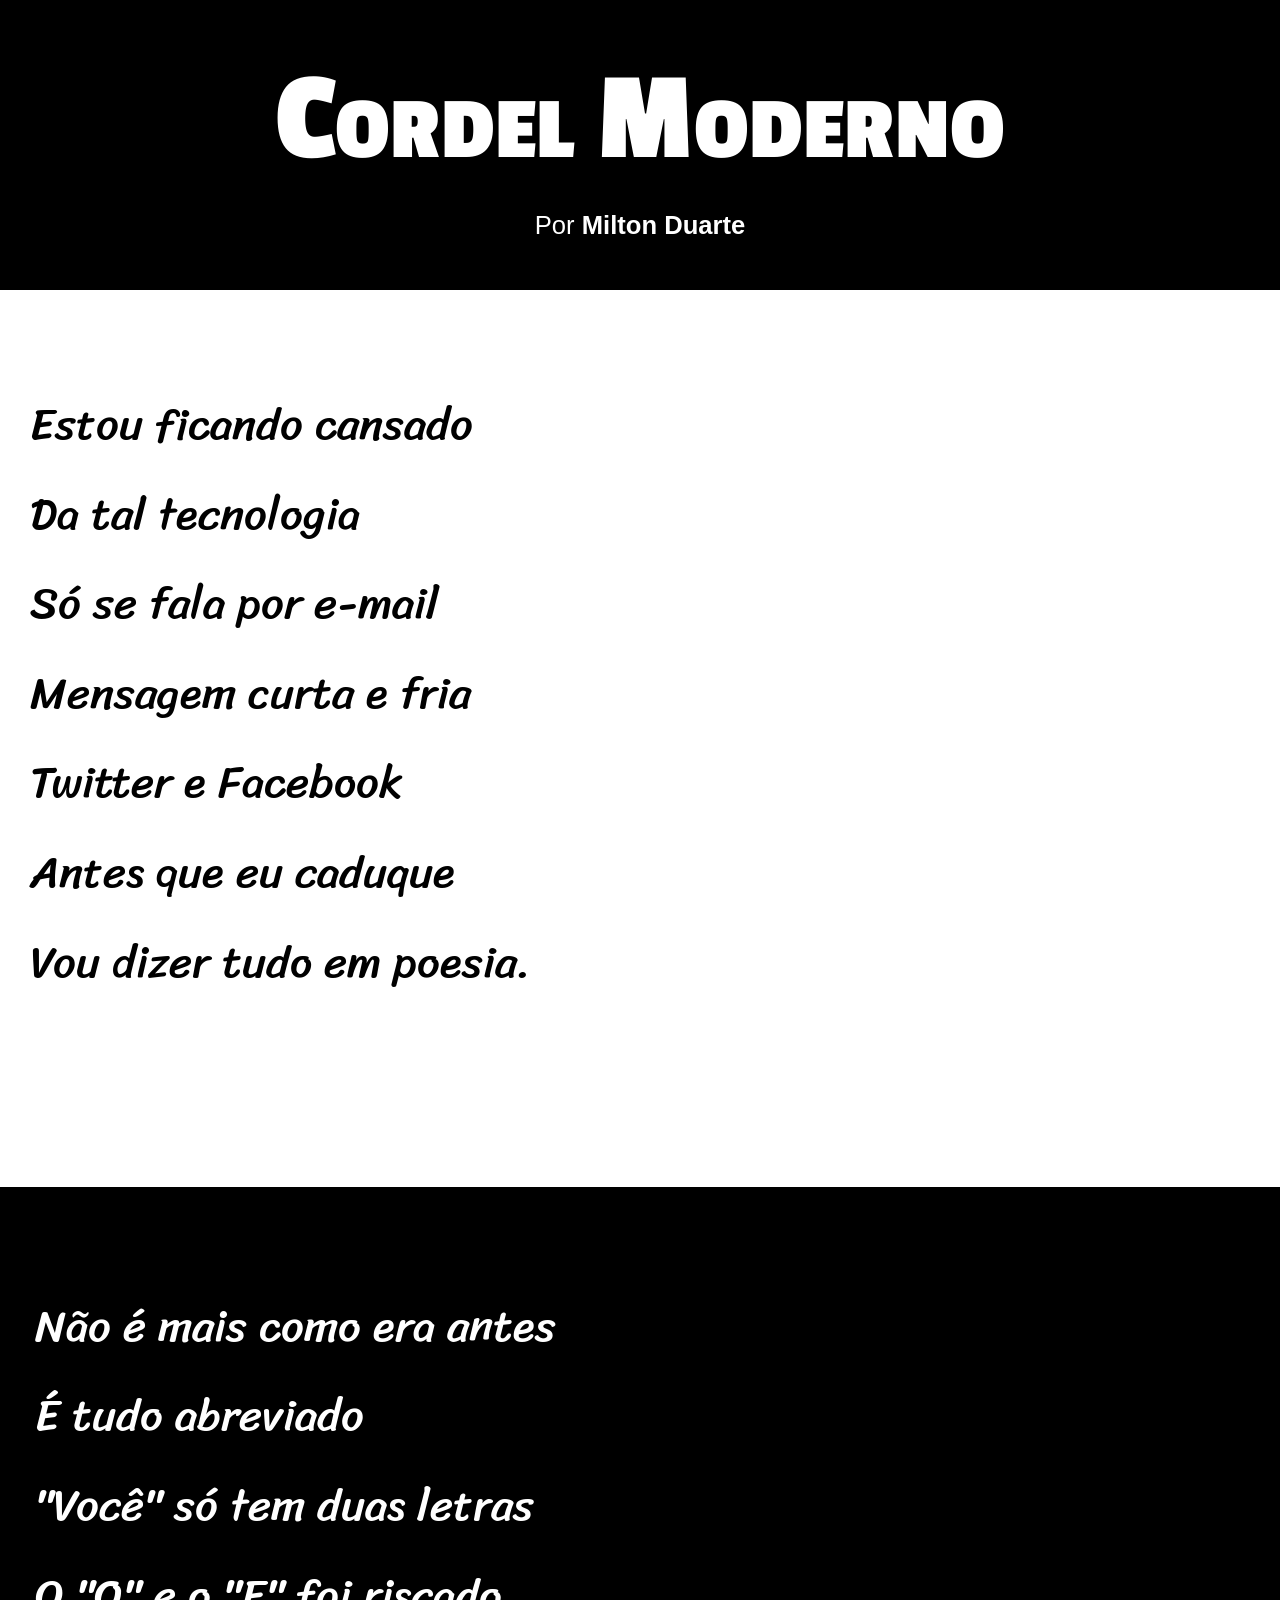
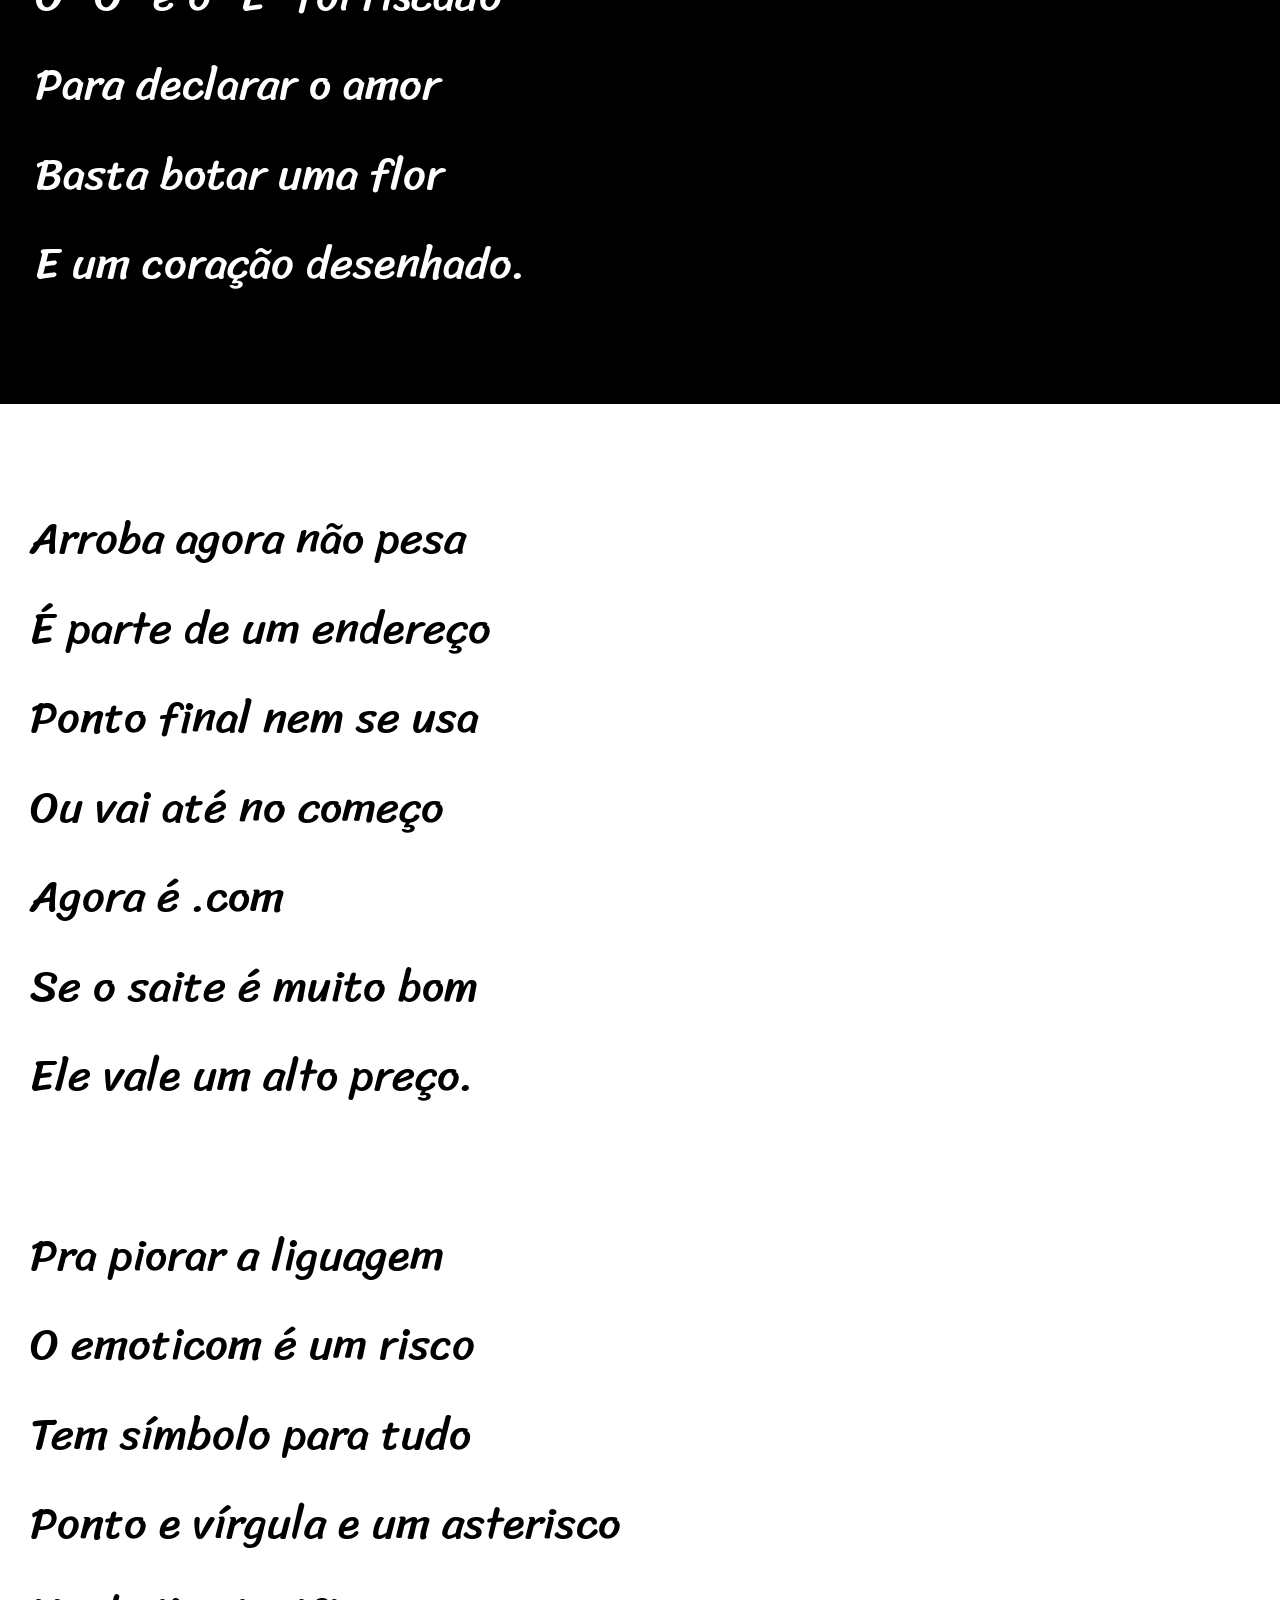
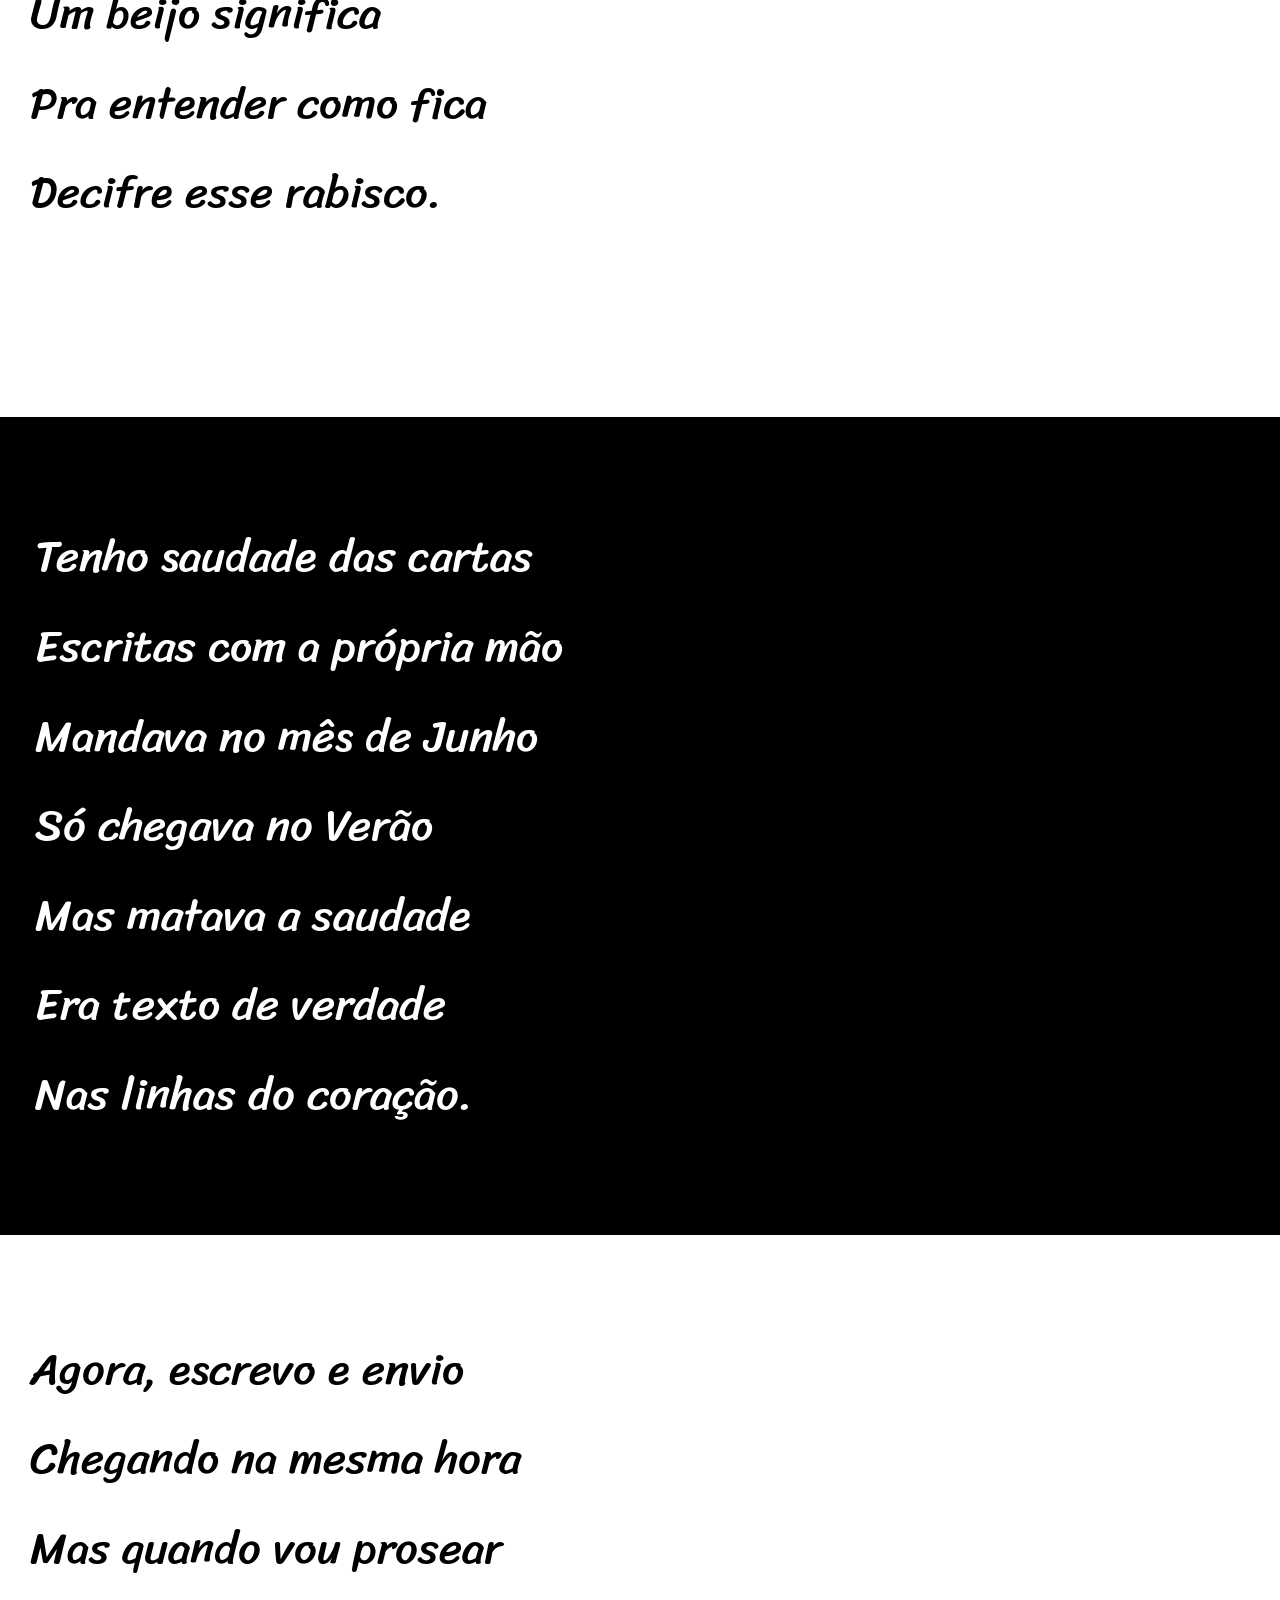
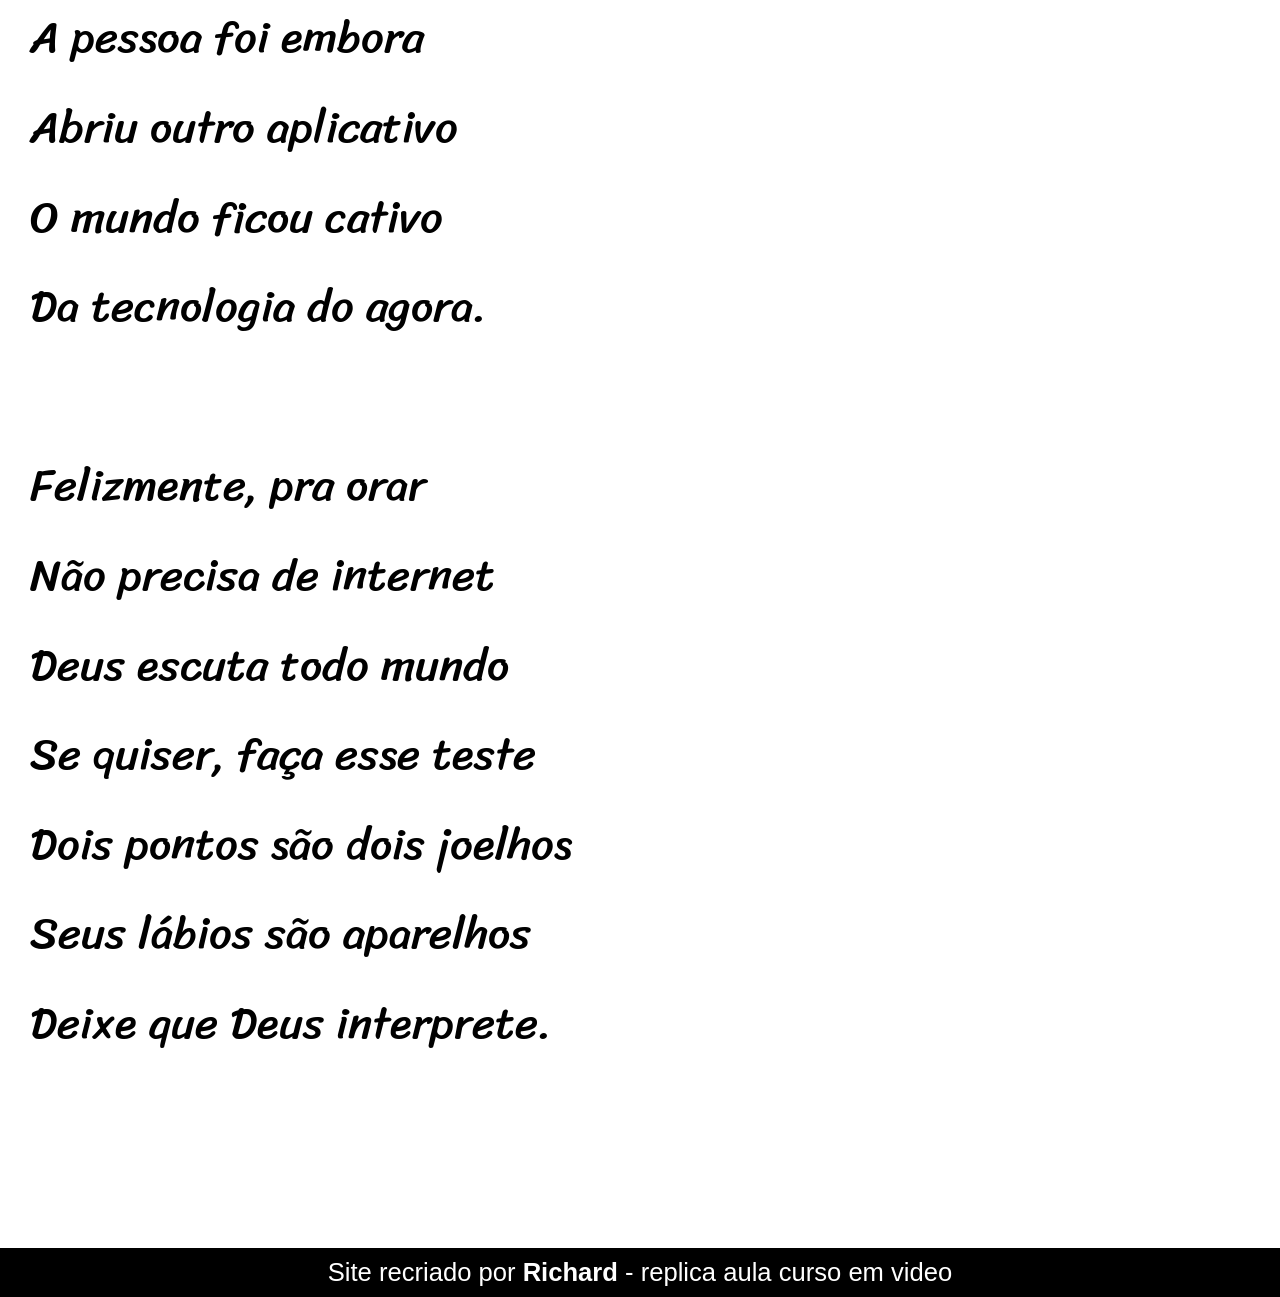
<file: index.html>
<!DOCTYPE html>
<html lang="pt-BR">
  <head>
    <meta charset="UTF-8" />
    <meta http-equiv="X-UA-Compatible" content="IE=edge" />
    <meta name="viewport" content="width=device-width, initial-scale=1.0" />
    <link rel="stylesheet" href="descordel.css" />
    <title>Projeto Cordel Curso em Video</title>
  </head>
  <body>
    <header>
      <h1>Cordel Moderno</h1>
      <p>
        Por
        <a
          href="https://www.recantodasletras.com.br/poesias/3186743"
          target="_blank"
          rel="external"
          >Milton Duarte</a
        >
      </p>
    </header>

    <main>
      <!-- 1° sessão -->
      <section class="normal">
        <p>
          Estou ficando cansado <br />
          Da tal tecnologia<br />
          Só se fala por e-mail<br />
          Mensagem curta e fria<br />
          Twitter e Facebook<br />
          Antes que eu caduque<br />
          Vou dizer tudo em poesia.
        </p>
      </section>

      <!-- 2° sessão -->
      <section class="img" id="img1">
        <p>
          Não é mais como era antes<br />
          É tudo abreviado<br />
          "Você" só tem duas letras<br />
          O "O" e o "E" foi riscado<br />
          Para declarar o amor<br />
          Basta botar uma flor<br />
          E um coração desenhado.
        </p>
      </section>

      <!-- 3° sessão -->
      <section class="normal">
        <p>
          Arroba agora não pesa<br />
          É parte de um endereço<br />
          Ponto final nem se usa<br />
          Ou vai até no começo<br />
          Agora é .com <br />
          Se o saite é muito bom<br />
          Ele vale um alto preço.<br />
          <br />
          Pra piorar a liguagem<br />
          O emoticom é um risco<br />
          Tem símbolo para tudo<br />
          Ponto e vírgula e um asterisco<br />
          Um beijo significa<br />
          Pra entender como fica<br />
          Decifre esse rabisco.
        </p>
      </section>

      <!-- 4° sessão -->
      <section class="img" id="img2">
        <p>
          Tenho saudade das cartas<br />
          Escritas com a própria mão<br />
          Mandava no mês de Junho<br />
          Só chegava no Verão<br />
          Mas matava a saudade<br />
          Era texto de verdade<br />
          Nas linhas do coração.
        </p>
      </section>

      <!-- 5° sessão -->
      <section class="normal">
        <p>
          Agora, escrevo e envio<br />
          Chegando na mesma hora<br />
          Mas quando vou prosear<br />
          A pessoa foi embora<br />
          Abriu outro aplicativo<br />
          O mundo ficou cativo<br />
          Da tecnologia do agora.<br />
          <br />
          Felizmente, pra orar<br />
          Não precisa de internet<br />
          Deus escuta todo mundo<br />
          Se quiser, faça esse teste<br />
          Dois pontos são dois joelhos<br />
          Seus lábios são aparelhos<br />
          Deixe que Deus interprete.
        </p>
      </section>
    </main>

    <!-- Rodapé -->
    <footer>
      <p>
        Site recriado por <a href="">Richard</a> - replica aula curso em video
      </p>
    </footer>
  </body>
</html>
</file>
<file: descordel.css>
@charset "UTF-8";

@import url("https://fonts.googleapis.com/css2?family=Passion+One:wght@700&family=Sriracha&display=swap");

:root {
  --font-padrão: "Sriracha", "regular";
  --fonte-titulo: "Passion one", "bold";
  --fonte-3: Verdana, Tahoma, sans-serif;
}
* {
  margin: 0px;
  padding: 0px;
  font-size: 1em;
}

html,
body {
  background-color: rgba(169, 169, 169, 0.062);
  min-height: 100vh;
  font-family: var(--fonte-3);
}

header {
  background-color: black;
  color: white;
  text-align: center;
}

header > h1 {
  font-family: var(--fonte-titulo);
  font-variant: small-caps;
  font-size: 10vw;
  padding-top: 50px;
}
header > p {
  color: white;
  padding-bottom: 50px;
  padding-top: 20px;
  font-size: 2vw;
}

header a,
footer a {
  color: white;
  text-decoration: none;
  font-weight: bold;
}

header a:hover,
footer a:hover {
  text-decoration: underline;
  background-color: rgb(42, 114, 13);
  padding: 10px;
  transition: 0.5s;
}

section {
  padding-top: 10vh;
  padding-bottom: 10vh;
  padding-left: 30px;
  font-size: 3.5vw;
  font-family: var(--font-padrão);
  line-height: 2em;
}

section.normal{
  background-color: white;
  color: black;
}
section > p {
  padding-bottom: 2em;
}

section.img > p {
  display: inline-block;
  padding: 5px;
  background-color: rgba(0, 0, 0, 0.514);
  text-shadow: 1px 1px 0px black;
}

section.img {
  width: 100vw;
  text-align: left;
  color: white;
  background-color: rgb(51, 51, 51);
  background-size: cover;
  background-attachment: fixed;
  box-shadow: inset 6px 6px 13px 0px rgba(0, 0, 0, 0.473);
}

section#img1 {
  background: black url(background001.jpg) right center no-repeat fixed;
}

section#img2 {
  background: black url(background002.jpg) right center no-repeat fixed;
  background-position: right center;
}


section#img1 > p {
  background-color: rgba(0, 0, 0, 0.322);
}

footer {
  text-align: center;
  color: white;
  background-color: black;
  font-size: 2vw;
  padding: 10px;
}
</file>
